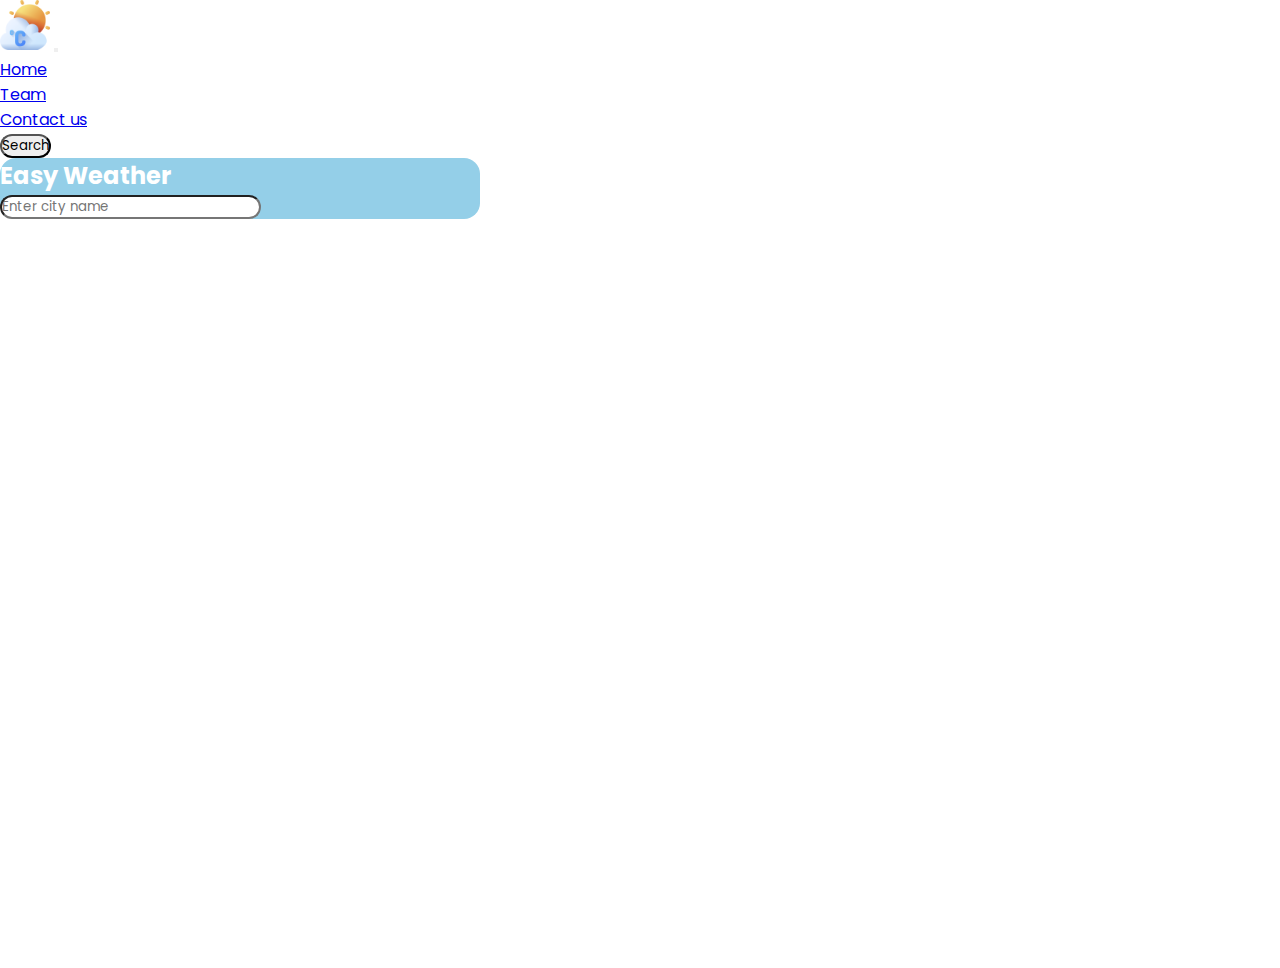
<file: index.html>
<!DOCTYPE html>
<html lang="en">
<head>
    <meta charset="UTF-8">
    <meta http-equiv="X-UA-Compatible" content="IE=edge">
    <meta name="viewport" content="width=device-width, initial-scale=1.0">
    <title>Easy Weather</title>

    <!-- BOOTSTRAP Link -->
    <link href="https://cdn.jsdelivr.net/npm/bootstrap@5.0.2/dist/css/bootstrap.min.css" rel="stylesheet" integrity="sha384-EVSTQN3/azprG1Anm3QDgpJLIm9Nao0Yz1ztcQTwFspd3yD65VohhpuuCOmLASjC" crossorigin="anonymous">
    
    <!-- External CSS -->
    <link rel="stylesheet" href="./index.css">
</head>
<body>

  <!-- Bootstrap Navbar -->
    <nav class="navbar container-nav navbar-expand-lg navbar-light bg-light">
        <div class="container position-relative ">
          <a class="navbar-brand" href="#"><img width="50px" src="./Images/1.png" alt=""></a>
          <button class="navbar-toggler" type="button" data-bs-toggle="collapse" data-bs-target="#navbarSupportedContent" aria-controls="navbarSupportedContent" aria-expanded="false" aria-label="Toggle navigation">
            <span class="navbar-toggler-icon"></span>
          </button>
          <div class="collapse navbar-collapse" id="navbarSupportedContent">
            <ul class="navbar-nav me-auto mb-2 mb-lg-0  mx-auto">
              <li class="nav-item">
                <a class="nav-link active" aria-current="page" href="./index.html">Home</a>
              </li>
              <li class="nav-item">
                <a class="nav-link" href="./team.html">Team</a>
              </li>
              <li class="nav-item">
                <a class="nav-link" href="#">Contact us</a>
              </li>
            </ul>
            <form class="d-flex">
              <button class="btn btn-outline-primary" type="submit">Search</button>
            </form>
          </div>
        </div>
    </nav>

    <!-- Card for getting an Input from user  -->

    <div class="container main d-flex justify-content-center align-items-center" id="main">
        <div class="card card-container p-3 shadow-lg border border-white" id="firstCard" style="width: 30rem;">
            <h2 class="text-center">Easy Weather</h2>
            <input class="form-control me-2 p-2 input text-center" id="inputBox" type="search" placeholder="Enter city name" aria-label="Search">
       </div>
    </div>
    

    <!-- Bootstrap Spiner loader -->
   <div class="spiner position-absolute top-0" id="spiner">
    <div class="position-absolute justify-content-center align-items-center  top-50 start-50">
      <div class="spinner-border" role="status">
    </div>
  </div>

    
    <script src="./index.js"></script>
</body>
</html>
</file>
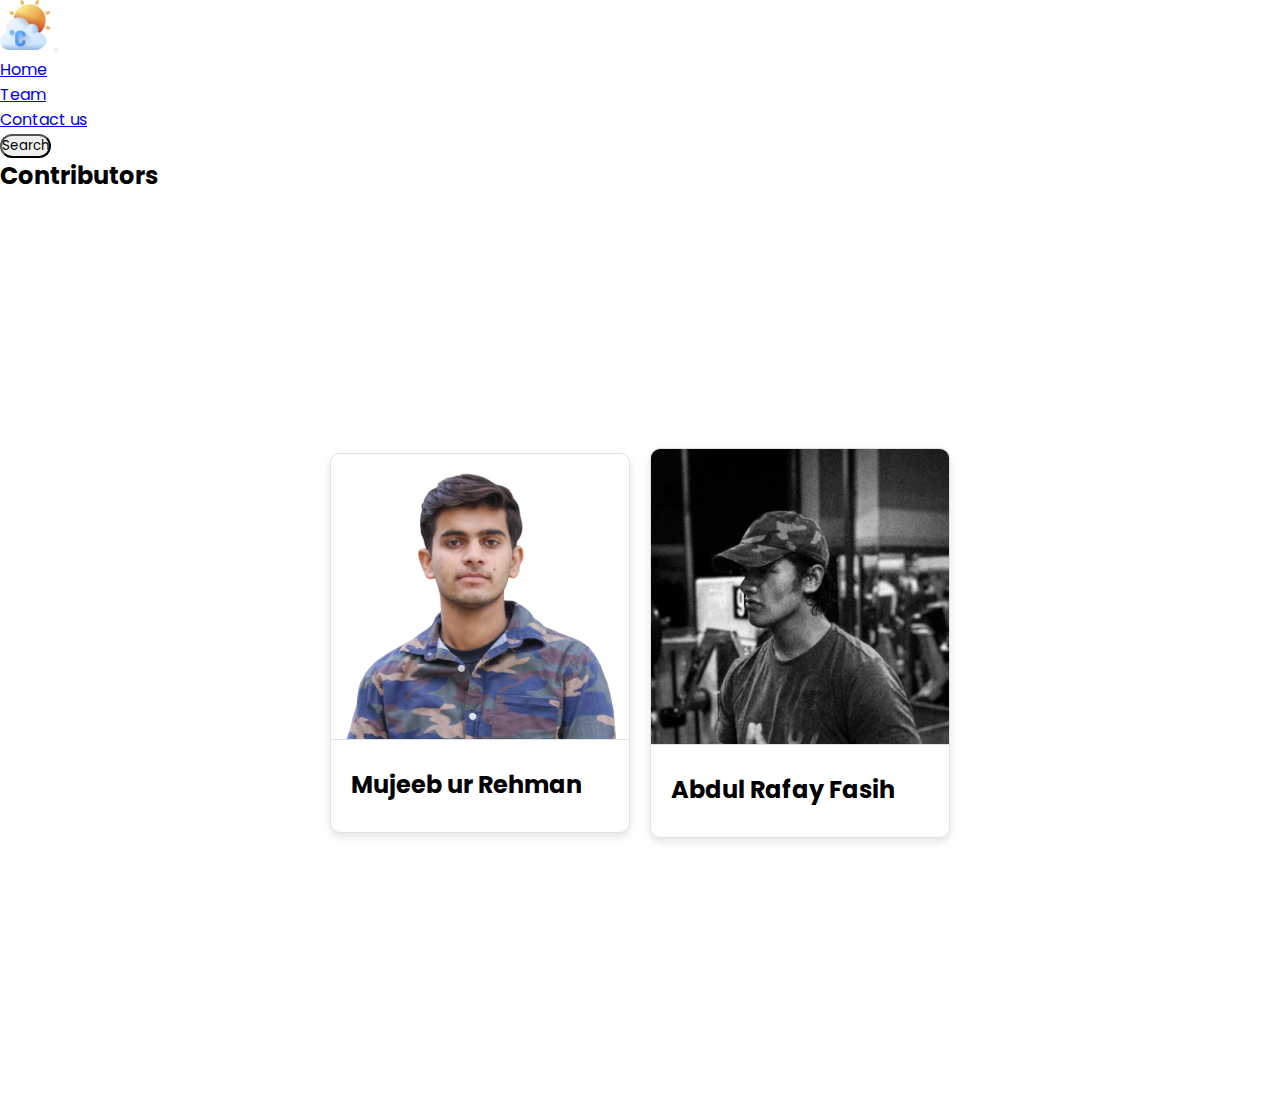
<file: team.html>
<!DOCTYPE html>
<html lang="en">

<head>
    <meta charset="UTF-8">
    <meta name="viewport" content="width=device-width, initial-scale=1, shrink-to-fit=no">
    <link rel="stylesheet" href="https://stackpath.bootstrapcdn.com/bootstrap/4.5.2/css/bootstrap.min.css"
        integrity="sha384-B4gt1jrGC7Jh4AgTPSdUtOBvfO8sh+Wy9p6d7UE5gWpDdhgFLm12DE70CjIInWzo"
        crossorigin="anonymous">
    <title>Team Page</title>
     <!-- BOOTSTRAP Link -->
     <link href="https://cdn.jsdelivr.net/npm/bootstrap@5.0.2/dist/css/bootstrap.min.css" rel="stylesheet" integrity="sha384-EVSTQN3/azprG1Anm3QDgpJLIm9Nao0Yz1ztcQTwFspd3yD65VohhpuuCOmLASjC" crossorigin="anonymous">
    <link rel="stylesheet" href="./index.css">
    <style>
       
    </style>
</head>

<body>
    <nav class="navbar container-nav navbar-expand-lg navbar-light bg-light">
        <div class="container position-relative ">
          <a class="navbar-brand" href="#"><img width="50px" src="./Images/1.png" alt=""></a>
          <button class="navbar-toggler" type="button" data-bs-toggle="collapse" data-bs-target="#navbarSupportedContent" aria-controls="navbarSupportedContent" aria-expanded="false" aria-label="Toggle navigation">
            <span class="navbar-toggler-icon"></span>
          </button>
          <div class="collapse navbar-collapse" id="navbarSupportedContent">
            <ul class="navbar-nav me-auto mb-2 mb-lg-0  mx-auto">
              <li class="nav-item">
                <a class="nav-link active" aria-current="page" href="./index.html">Home</a>
              </li>
              <li class="nav-item">
                <a class="nav-link" href="./team.html">Team</a>
              </li>
              <li class="nav-item">
                <a class="nav-link" href="#">Contact us</a>
              </li>
            </ul>
            <form class="d-flex">
              <button class="btn btn-outline-primary" type="submit">Search</button>
            </form>
          </div>
        </div>
    </nav>

    <h2 class="text-center mt-5">Contributors</h2>

    <div class="container team-container">
        <!-- Team Member 1 -->
        <div class="team-card">
            <img src="Images/IMG_1476.PNG" class="card-img-top team-member-pic" alt="Team Member 1">
            <div class="card-body">
                <h5 class="card-title">Mujeeb ur Rehman</h5>
            </div>
        </div>

        <!-- Team Member 2 -->
        <div class="team-card">
            <img src="Images/profil2.jpg" class="card-img-top team-member-pic" alt="Team Member 2">
            <div class="card-body">
                <h5 class="card-title">Abdul Rafay Fasih</h5>
            </div>
        </div>
    </div>

    
</body>

</html>
</file>
<file: index.css>
@import url("https://fonts.googleapis.com/css2?family=Poppins:wght@400;500;600;700&display=swap");
* {
  margin: 0;
  padding: 0;
  box-sizing: border-box;
  font-family: "Poppins", sans-serif;
}
body {

   background-color: rgb(255, 255, 255);
  }
.main {
    height: 90vh;
}
.card-container {
    border-radius: 1rem;
    background-color: rgb(148, 207, 232);
    color: white;
  }
  
  
.input{
    border-radius: 20px;
    margin-right: 5px;
}
.btn{
    border-radius: 2rem;
}

.spiner{
    height: 700px;
    width: 100%;
    background-color: rgba(31, 31, 31, 0.539);
    display: none;
}
.spinner-border{
    height: 40px;
    width: 40px;
}


.team-container {
    display: flex;
    justify-content: center;
    align-items: center;
    height: 100vh;
}

.team-card {
    background-color: #ffffff;
    border: 1px solid #dee2e6;
    border-radius: 10px;
    overflow: hidden;
    box-shadow: 0 4px 8px rgba(0, 0, 0, 0.1);
    transition: transform 0.3s;
    margin: 10px;
    width: 300px;
}

.team-card:hover {
    transform: scale(1.05);
}

.team-member-pic {
    width: 100%;
    height: 100%;
    border-bottom: 1px solid #dee2e6;
}

.card-body {
    padding: 20px;
}

.card-title {
    font-size: 1.5rem;
    font-weight: bold;
    margin-bottom: 10px;
}

.card-text {
    font-size: 1rem;
    color: #555;
}
</file>
